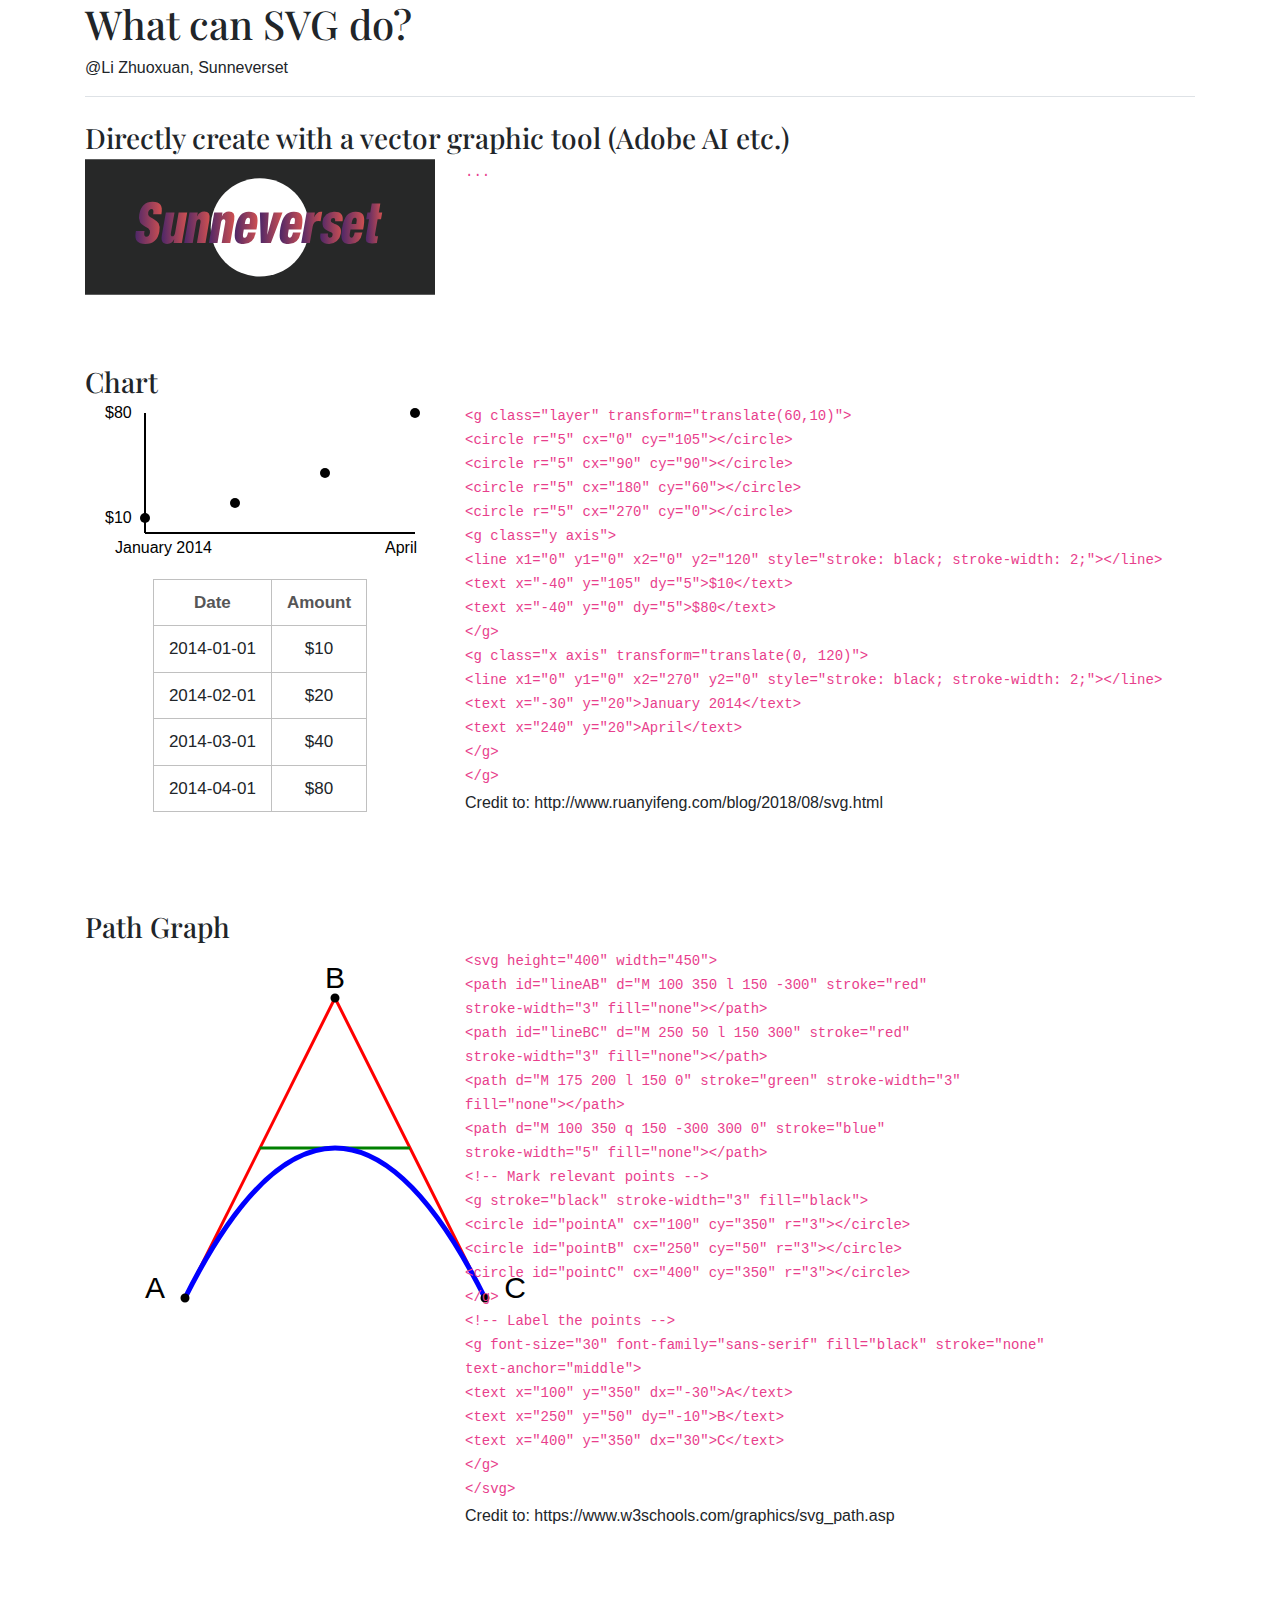
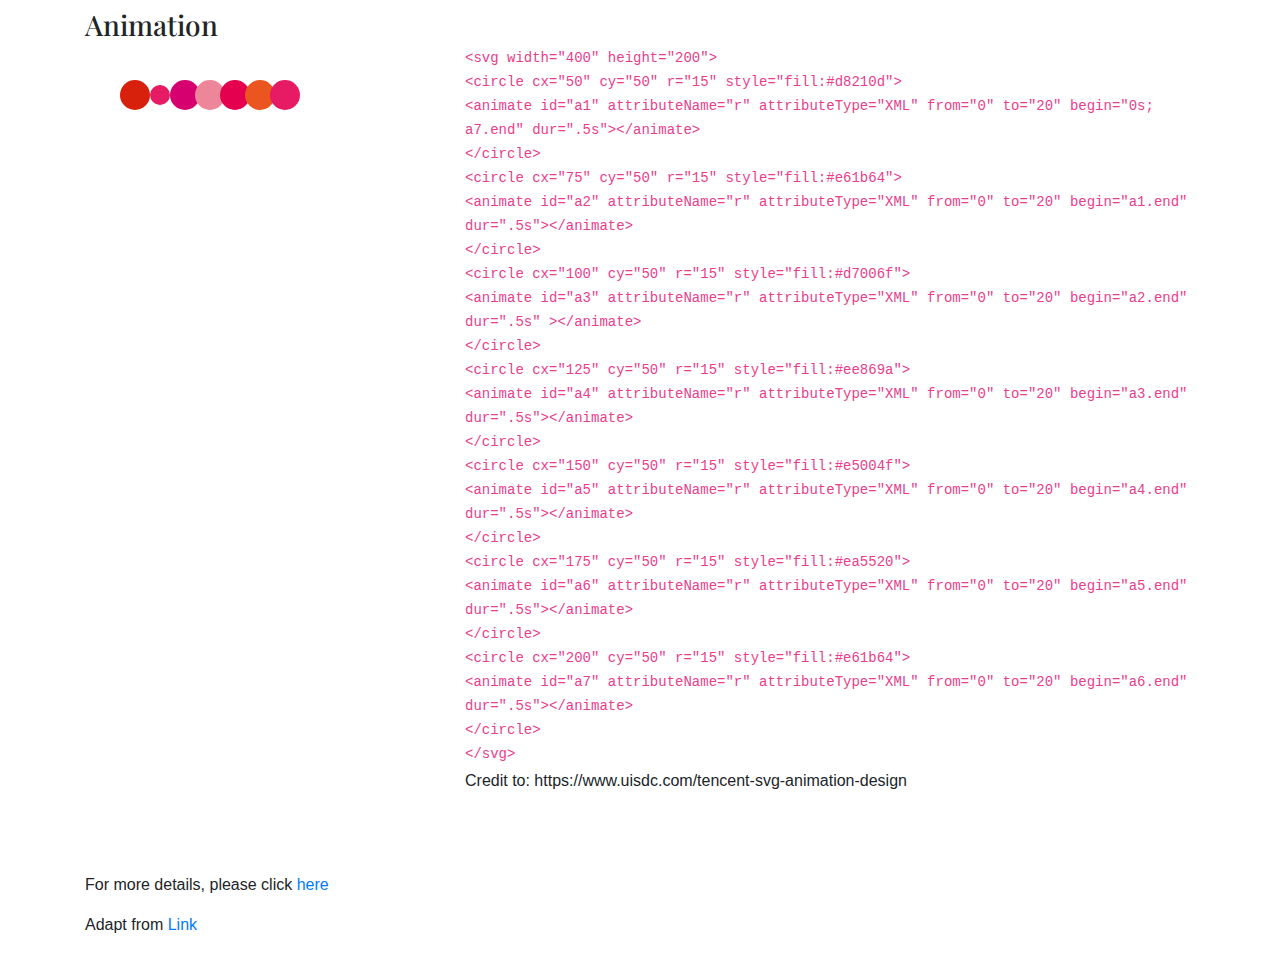
<file: 4-Mar-9/SVG/examples.html>
<!DOCTYPE html>
<html>
<head>
    <link rel="stylesheet" type="text/css" href="css/bootstrap.min.css">
    <link rel="stylesheet" type="text/css" href="css/blog.css">
    <link href="https://fonts.googleapis.com/css?family=Playfair+Display:700,900" rel="stylesheet">
    <link href="https://fonts.googleapis.com/css?family=Lobster" rel="stylesheet">
    <script src="js/bootstrap.min.js"></script>
</head>
<style>
    .serif{
        font-family: "Playfair Display", Georgia, "Times New Roman", serif;
    }
    .table-class{
        font-size: 17px;
        margin: 2em auto;
        display: table;
        border-collapse: collapse;
        border-spacing: 2px;
        border-color: grey;
    }
    .table-class th{
        font-weight: 700;
        color: #565656;
        text-align: left;
    }

    .table-class td, .table-class th {
        border: 1px solid silver;
        padding: 10px 15px;
        text-align: center;
        line-height: 1.5em;
    }

    .table-class code {
        font-family: Consolas,monospace;
        color: #e91e63;
        padding: 2px 5px;
        -webkit-border-radius: 3px 3px 3px 3px;
        -moz-border-radius: 3px 3px 3px 3px;
        border-radius: 3px 3px 3px 3px;
    }

    @keyframes mouth {
        0% {
            transform: rotate(-80deg);
            stroke-dasharray: 60, 95;
            stroke-dashoffset: 0;
        }
        40% {
            transform: rotate(280deg);
            stroke-dasharray: 60, 95;
            stroke-dashoffset: 0;
        }
        70%, 100% {
            transform: rotate(280deg);
            stroke-dashoffset: -23;
            stroke-dasharray: 42, 95;
        }
    }

    #mymouth{
        animation-name: mouth;
        animation-duration: 0.8s;
        animation-iteration-count: infinite;
    }
</style>
<body>
    <main role="main" class="container">
        <div class="row">
            <div class="col-12 blog-main">
                <div class="mb-4 border-bottom">
                    <h1 class="serif">
                        What can SVG do?
                    </h1>
                    <p>@Li Zhuoxuan, Sunneverset</p>
                </div>
                <h3 class="blog-post-title">Directly create with a vector graphic tool (Adobe AI etc.)</h3>
                <div class="blog-post">
                    <div class="row">
                        <div class="col-4">
                            <object  type="image/svg+xml" data="svg/sunneverset.svg">
                                <img src="svg/sunneverset.svg" />
                            </object>
                        </div>
                        <div class="col-8">
                            <code style="width: 100%; height:200px">
                                ...
                            </code>
                        </div>
                    </div>
                </div><!-- /embed svg -->

                <h3 class="blog-post-title">Chart</h3>
                <div class="blog-post">
                    <div class="row">
                        <div class="col-4">
                            <svg width="350" height="160">
                                <g class="layer" transform="translate(60,10)">
                                    <circle r="5" cx="0"   cy="105"></circle>
                                    <circle r="5" cx="90"  cy="90"></circle>
                                    <circle r="5" cx="180" cy="60"></circle>
                                    <circle r="5" cx="270" cy="0"></circle>

                                    <g class="y axis">
                                        <line x1="0" y1="0" x2="0" y2="120" style="stroke: black; stroke-width: 2;"></line>
                                        <text x="-40" y="105" dy="5">$10</text>
                                        <text x="-40" y="0"   dy="5">$80</text>
                                    </g>
                                    <g class="x axis" transform="translate(0, 120)">
                                        <line x1="0" y1="0" x2="270" y2="0" style="stroke: black; stroke-width: 2;"></line>
                                        <text x="-30"   y="20">January 2014</text>
                                        <text x="240" y="20">April</text>
                                    </g>
                                </g>
                            </svg>
                            <table class="table-class mt-3">
                                <thead>
                                <tr>
                                    <th>Date</th>
                                    <th>Amount</th>
                                </tr>
                                </thead>
                                <tbody>
                                <tr>
                                    <td>2014-01-01</td>
                                    <td>$10</td>
                                </tr>
                                <tr>
                                    <td>2014-02-01</td>
                                    <td>$20</td>
                                </tr>
                                <tr>
                                    <td>2014-03-01</td>
                                    <td>$40</td>
                                </tr>
                                <tr>
                                    <td>2014-04-01</td>
                                    <td>$80</td>
                                </tr>
                                </tbody>
                            </table>
                        </div>
                        <div class="col-8">
                            <code>
                                &lt;g class=&quot;layer&quot; transform=&quot;translate(60,10)&quot;&gt;<br>
                                &lt;circle r=&quot;5&quot; cx=&quot;0&quot;   cy=&quot;105&quot;&gt;&lt;/circle&gt;<br>
                                &lt;circle r=&quot;5&quot; cx=&quot;90&quot;  cy=&quot;90&quot;&gt;&lt;/circle&gt;<br>
                                &lt;circle r=&quot;5&quot; cx=&quot;180&quot; cy=&quot;60&quot;&gt;&lt;/circle&gt;<br>
                                &lt;circle r=&quot;5&quot; cx=&quot;270&quot; cy=&quot;0&quot;&gt;&lt;/circle&gt;<br>

                                &lt;g class=&quot;y axis&quot;&gt;<br>
                                &lt;line x1=&quot;0&quot; y1=&quot;0&quot; x2=&quot;0&quot; y2=&quot;120&quot; style=&quot;stroke: black; stroke-width: 2;&quot;&gt;&lt;/line&gt;<br>
                                &lt;text x=&quot;-40&quot; y=&quot;105&quot; dy=&quot;5&quot;&gt;$10&lt;/text&gt;<br>
                                &lt;text x=&quot;-40&quot; y=&quot;0&quot;   dy=&quot;5&quot;&gt;$80&lt;/text&gt;<br>
                                &lt;/g&gt;<br>
                                &lt;g class=&quot;x axis&quot; transform=&quot;translate(0, 120)&quot;&gt;<br>
                                &lt;line x1=&quot;0&quot; y1=&quot;0&quot; x2=&quot;270&quot; y2=&quot;0&quot; style=&quot;stroke: black; stroke-width: 2;&quot;&gt;&lt;/line&gt;<br>
                                &lt;text x=&quot;-30&quot;   y=&quot;20&quot;&gt;January 2014&lt;/text&gt;<br>
                                &lt;text x=&quot;240&quot; y=&quot;20&quot;&gt;April&lt;/text&gt;<br>
                                &lt;/g&gt;<br>
                                &lt;/g&gt;<br>
                            </code>
                            <p class="mt-1">Credit to: http://www.ruanyifeng.com/blog/2018/08/svg.html</p>
                        </div>
                    </div>
                </div><!-- /chart -->

                <h3 class="blog-post-title">Path Graph</h3>
                <div class="blog-post">
                    <div class="row">
                        <div class="col-4">
                            <svg height="400" width="450">
                                <path id="lineAB" d="M 100 350 l 150 -300" stroke="red"
                                      stroke-width="3" fill="none"></path>
                                <path id="lineBC" d="M 250 50 l 150 300" stroke="red"
                                      stroke-width="3" fill="none"></path>
                                <path d="M 175 200 l 150 0" stroke="green" stroke-width="3"
                                      fill="none"></path>
                                <path d="M 100 350 q 150 -300 300 0" stroke="blue"
                                      stroke-width="5" fill="none"></path>
                                <!-- Mark relevant points -->
                                <g stroke="black" stroke-width="3" fill="black">
                                    <circle id="pointA" cx="100" cy="350" r="3"></circle>
                                    <circle id="pointB" cx="250" cy="50" r="3"></circle>
                                    <circle id="pointC" cx="400" cy="350" r="3"></circle>
                                </g>
                                <!-- Label the points -->
                                <g font-size="30" font-family="sans-serif" fill="black" stroke="none"
                                   text-anchor="middle">
                                    <text x="100" y="350" dx="-30">A</text>
                                    <text x="250" y="50" dy="-10">B</text>
                                    <text x="400" y="350" dx="30">C</text>
                                </g>
                            </svg>
                        </div>
                        <div class="col-8">
                            <code>
                                &lt;svg height=&quot;400&quot; width=&quot;450&quot;&gt;<br>
                                &lt;path id=&quot;lineAB&quot; d=&quot;M 100 350 l 150 -300&quot; stroke=&quot;red&quot;<br>
                                stroke-width=&quot;3&quot; fill=&quot;none&quot;&gt;&lt;/path&gt;<br>
                                &lt;path id=&quot;lineBC&quot; d=&quot;M 250 50 l 150 300&quot; stroke=&quot;red&quot;<br>
                                stroke-width=&quot;3&quot; fill=&quot;none&quot;&gt;&lt;/path&gt;<br>
                                &lt;path d=&quot;M 175 200 l 150 0&quot; stroke=&quot;green&quot; stroke-width=&quot;3&quot;<br>
                                fill=&quot;none&quot;&gt;&lt;/path&gt;<br>
                                &lt;path d=&quot;M 100 350 q 150 -300 300 0&quot; stroke=&quot;blue&quot;<br>
                                stroke-width=&quot;5&quot; fill=&quot;none&quot;&gt;&lt;/path&gt;<br>
                                &lt;!-- Mark relevant points --&gt;<br>
                                &lt;g stroke=&quot;black&quot; stroke-width=&quot;3&quot; fill=&quot;black&quot;&gt;<br>
                                &lt;circle id=&quot;pointA&quot; cx=&quot;100&quot; cy=&quot;350&quot; r=&quot;3&quot;&gt;&lt;/circle&gt;<br>
                                &lt;circle id=&quot;pointB&quot; cx=&quot;250&quot; cy=&quot;50&quot; r=&quot;3&quot;&gt;&lt;/circle&gt;<br>
                                &lt;circle id=&quot;pointC&quot; cx=&quot;400&quot; cy=&quot;350&quot; r=&quot;3&quot;&gt;&lt;/circle&gt;<br>
                                &lt;/g&gt;<br>
                                &lt;!-- Label the points --&gt;<br>
                                &lt;g font-size=&quot;30&quot; font-family=&quot;sans-serif&quot; fill=&quot;black&quot; stroke=&quot;none&quot;<br>
                                text-anchor=&quot;middle&quot;&gt;<br>
                                &lt;text x=&quot;100&quot; y=&quot;350&quot; dx=&quot;-30&quot;&gt;A&lt;/text&gt;<br>
                                &lt;text x=&quot;250&quot; y=&quot;50&quot; dy=&quot;-10&quot;&gt;B&lt;/text&gt;<br>
                                &lt;text x=&quot;400&quot; y=&quot;350&quot; dx=&quot;30&quot;&gt;C&lt;/text&gt;<br>
                                &lt;/g&gt;<br>
                                &lt;/svg&gt;<br>
                            </code>
                            <p class="mt-1">Credit to: https://www.w3schools.com/graphics/svg_path.asp</p>
                        </div>
                    </div>
                </div><!-- /graph -->

                <div class="blog-post">
                    <h3 class="blog-post-title">Animation</h3>
                    <div class="row">
                        <div class="col-4">
                            <svg width="400" height="200">
                                <circle cx="50" cy="50" r="15" style="fill:#d8210d">
                                    <animate id="a1" attributeName="r" attributeType="XML" from="0" to="20" begin="0s; a7.end" dur=".5s"></animate>
                                </circle>
                                <circle cx="75" cy="50" r="15" style="fill:#e61b64">
                                    <animate id="a2" attributeName="r" attributeType="XML" from="0" to="20" begin="a1.end" dur=".5s"></animate>
                                </circle>
                                <circle cx="100" cy="50" r="15" style="fill:#d7006f">
                                    <animate id="a3" attributeName="r" attributeType="XML" from="0" to="20" begin="a2.end" dur=".5s" ></animate>
                                </circle>
                                <circle cx="125" cy="50" r="15" style="fill:#ee869a">
                                    <animate id="a4" attributeName="r" attributeType="XML" from="0" to="20" begin="a3.end" dur=".5s"></animate>
                                </circle>
                                <circle cx="150" cy="50" r="15" style="fill:#e5004f">
                                    <animate id="a5" attributeName="r" attributeType="XML" from="0" to="20" begin="a4.end" dur=".5s"></animate>
                                </circle>
                                <circle cx="175" cy="50" r="15" style="fill:#ea5520">
                                    <animate id="a6" attributeName="r" attributeType="XML" from="0" to="20" begin="a5.end" dur=".5s"></animate>
                                </circle>
                                <circle cx="200" cy="50" r="15" style="fill:#e61b64">
                                    <animate id="a7" attributeName="r" attributeType="XML" from="0" to="20" begin="a6.end" dur=".5s"></animate>
                                </circle>
                            </svg>
                        </div>
                        <div class="col-8">
                            <code>&lt;svg width=&quot;400&quot; height=&quot;200&quot;&gt;<br>
                                &lt;circle cx=&quot;50&quot; cy=&quot;50&quot; r=&quot;15&quot; style=&quot;fill:#d8210d&quot;&gt;<br>
                                &lt;animate id=&quot;a1&quot; attributeName=&quot;r&quot; attributeType=&quot;XML&quot; from=&quot;0&quot; to=&quot;20&quot; begin=&quot;0s; a7.end&quot; dur=&quot;.5s&quot;&gt;&lt;/animate&gt;<br>
                                &lt;/circle&gt;<br>
                                &lt;circle cx=&quot;75&quot; cy=&quot;50&quot; r=&quot;15&quot; style=&quot;fill:#e61b64&quot;&gt;<br>
                                &lt;animate id=&quot;a2&quot; attributeName=&quot;r&quot; attributeType=&quot;XML&quot; from=&quot;0&quot; to=&quot;20&quot; begin=&quot;a1.end&quot; dur=&quot;.5s&quot;&gt;&lt;/animate&gt;<br>
                                &lt;/circle&gt;<br>
                                &lt;circle cx=&quot;100&quot; cy=&quot;50&quot; r=&quot;15&quot; style=&quot;fill:#d7006f&quot;&gt;<br>
                                &lt;animate id=&quot;a3&quot; attributeName=&quot;r&quot; attributeType=&quot;XML&quot; from=&quot;0&quot; to=&quot;20&quot; begin=&quot;a2.end&quot; dur=&quot;.5s&quot; &gt;&lt;/animate&gt;<br>
                                &lt;/circle&gt;<br>
                                &lt;circle cx=&quot;125&quot; cy=&quot;50&quot; r=&quot;15&quot; style=&quot;fill:#ee869a&quot;&gt;<br>
                                &lt;animate id=&quot;a4&quot; attributeName=&quot;r&quot; attributeType=&quot;XML&quot; from=&quot;0&quot; to=&quot;20&quot; begin=&quot;a3.end&quot; dur=&quot;.5s&quot;&gt;&lt;/animate&gt;<br>
                                &lt;/circle&gt;<br>
                                &lt;circle cx=&quot;150&quot; cy=&quot;50&quot; r=&quot;15&quot; style=&quot;fill:#e5004f&quot;&gt;<br>
                                &lt;animate id=&quot;a5&quot; attributeName=&quot;r&quot; attributeType=&quot;XML&quot; from=&quot;0&quot; to=&quot;20&quot; begin=&quot;a4.end&quot; dur=&quot;.5s&quot;&gt;&lt;/animate&gt;<br>
                                &lt;/circle&gt;<br>
                                &lt;circle cx=&quot;175&quot; cy=&quot;50&quot; r=&quot;15&quot; style=&quot;fill:#ea5520&quot;&gt;<br>
                                &lt;animate id=&quot;a6&quot; attributeName=&quot;r&quot; attributeType=&quot;XML&quot; from=&quot;0&quot; to=&quot;20&quot; begin=&quot;a5.end&quot; dur=&quot;.5s&quot;&gt;&lt;/animate&gt;<br>
                                &lt;/circle&gt;<br>
                                &lt;circle cx=&quot;200&quot; cy=&quot;50&quot; r=&quot;15&quot; style=&quot;fill:#e61b64&quot;&gt;<br>
                                &lt;animate id=&quot;a7&quot; attributeName=&quot;r&quot; attributeType=&quot;XML&quot; from=&quot;0&quot; to=&quot;20&quot; begin=&quot;a6.end&quot; dur=&quot;.5s&quot;&gt;&lt;/animate&gt;<br>
                                &lt;/circle&gt;<br>
                                &lt;/svg&gt;</code>
                            <p class="mt-1">Credit to: https://www.uisdc.com/tencent-svg-animation-design</p>
                        </div>
                    </div>
                    <!--<div class="row" >
                        <div class="col-4 text-center">
                            <svg width="100" height="100" xmlns="http://www.w3.org/2000/svg" preserveAspectRatio="xMidYMid meet">
                                <defs>
                                    <path id="eyeleft"  d="M 40 60 A 15 15 180 0 1 60 60" style="fill: none; stroke-width: 0;"></path>
                                    <path id="eyeright"  d="M 60 60 A 15 15 180 0 1 60 60" style="fill: none; stroke-width: 0;"></path>
                                </defs>
                                <path d="M 35 40 A 15 15 180 1 1 65 40" style="fill: none; stroke: #e9e8ee; stroke-width: 5;"></path>
                                <path d="M 20 40 L 80 40 L 80 90 A 10 10 90 0 1 70 100 L 30 100 A 10 10 90 0 1 20 90" style="fill: #e9e8ee;"></path>
                                <circle id="mymouth" cx="50" cy="70" r="15" style="fill: none; stroke: #fff; stroke-width: 5; stroke-linecap: round;transform: rotate(280deg); transform-origin: 50% 50%; stroke-dashoffset: -23; stroke-dasharray: 42, 95;"></circle>
                                <circle class="eye" cx="40" cy="60" r="2.5" style="fill: #fff;">
                                    <animateMotion
                                            dur="0.8s"
                                            repeatCount="indefinite"
                                            keyPoints="0;0;1;1"
                                            keyTimes="0;0.3;0.9;1"
                                            calcMode="linear">
                                        <mpath xlink:href="#eyeleft"></mpath>
                                    </animateMotion>
                                </circle>
                                <circle class="eye" cx="60" cy="60" r="2.5" style="fill: #fff;">
                                    <animateMotion
                                            dur="0.8s"
                                            repeatCount="indefinite"
                                            keyPoints="0;0;1;1"
                                            keyTimes="0;0.3;0.9;1"
                                            calcMode="linear">
                                        <mpath xlink:href="#eyeright"/>
                                    </animateMotion>
                                </circle>
                            </svg>

                        </div>
                        <div class="col-8">
                            <code></code>
                            <p>Credit to: https://aotu.io/notes/2017/05/04/example-for-svg-animation/index.html</p>
                        </div>
                    </div>-->

                </div><!-- /animation -->

                <p>For more details, please click <a href="https://vecta.io/blog/best-way-to-embed-svg/">here</a></p>
                <p>Adapt from <a href="https://vecta.io/blog/best-way-to-embed-svg/">Link</a></p>

            </div><!-- /.blog-main -->


        </div><!-- /.row -->

    </main>



</body>
</html>
</file>
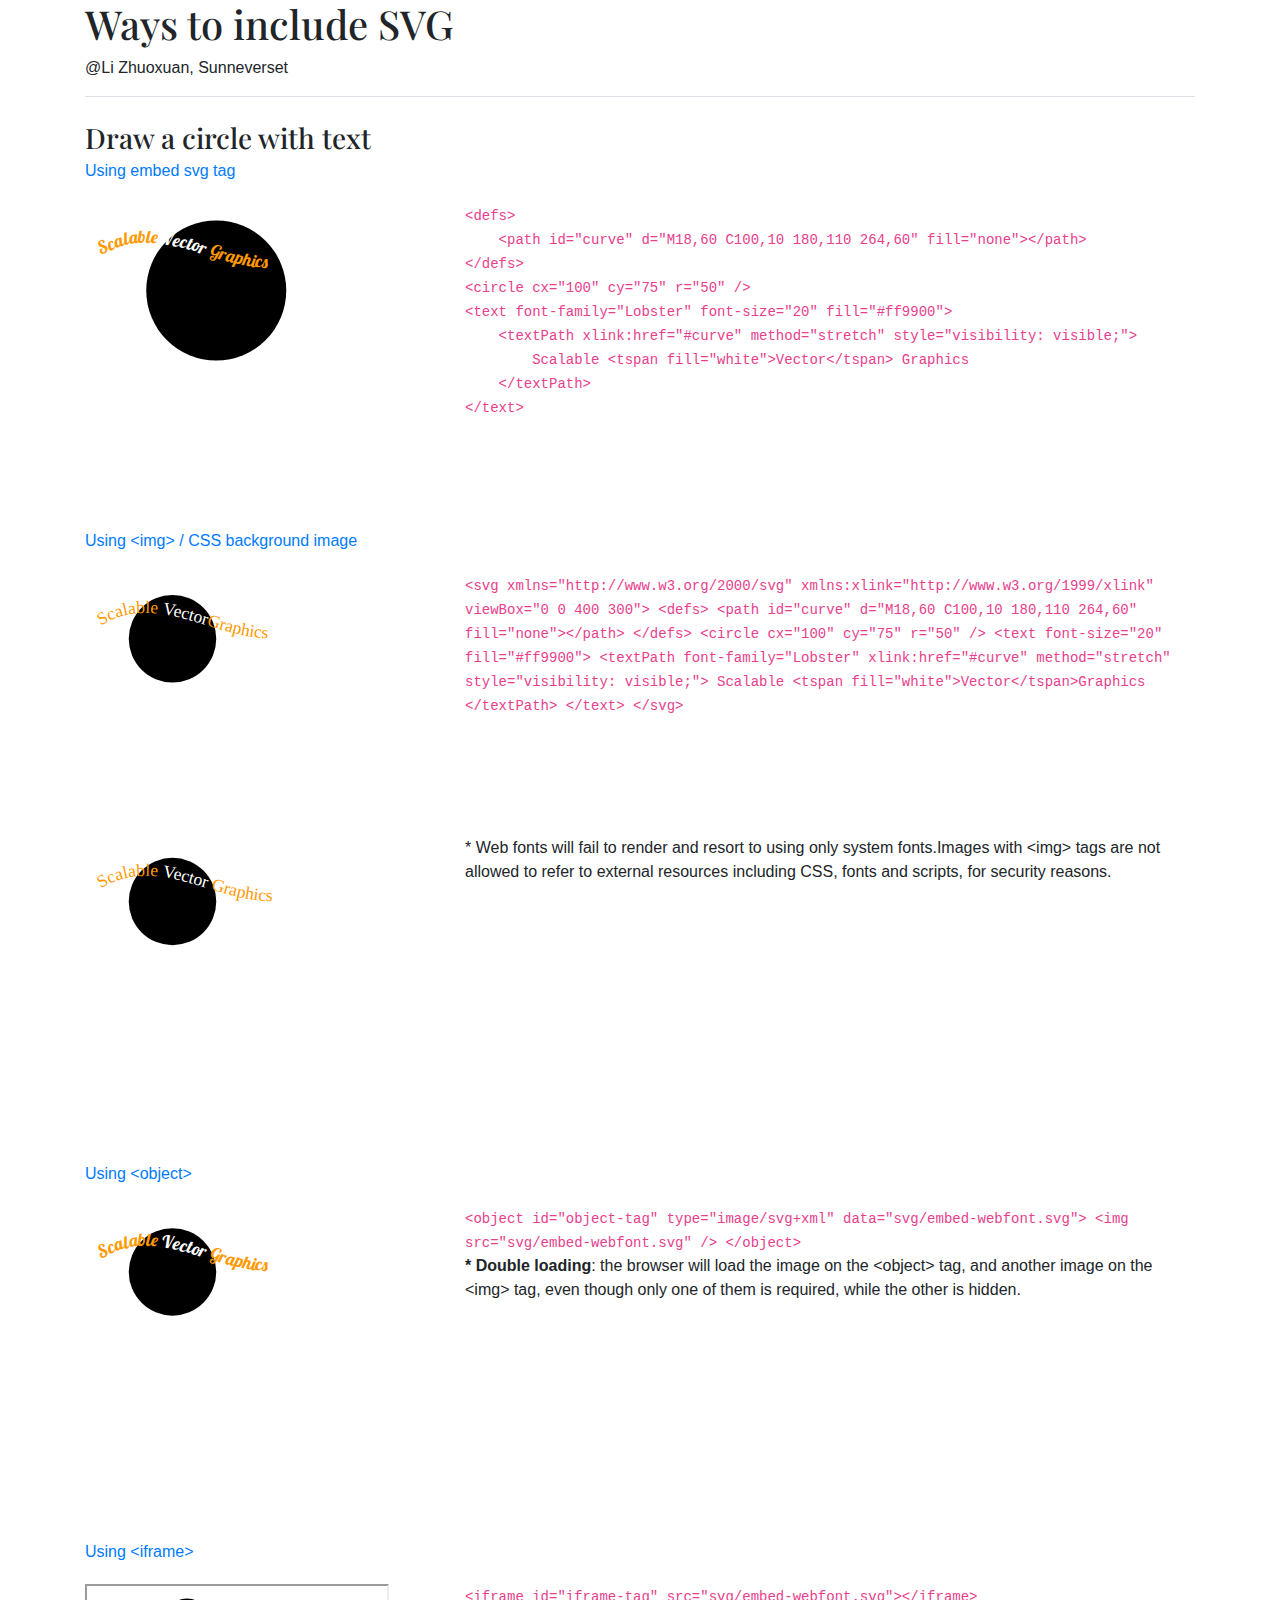
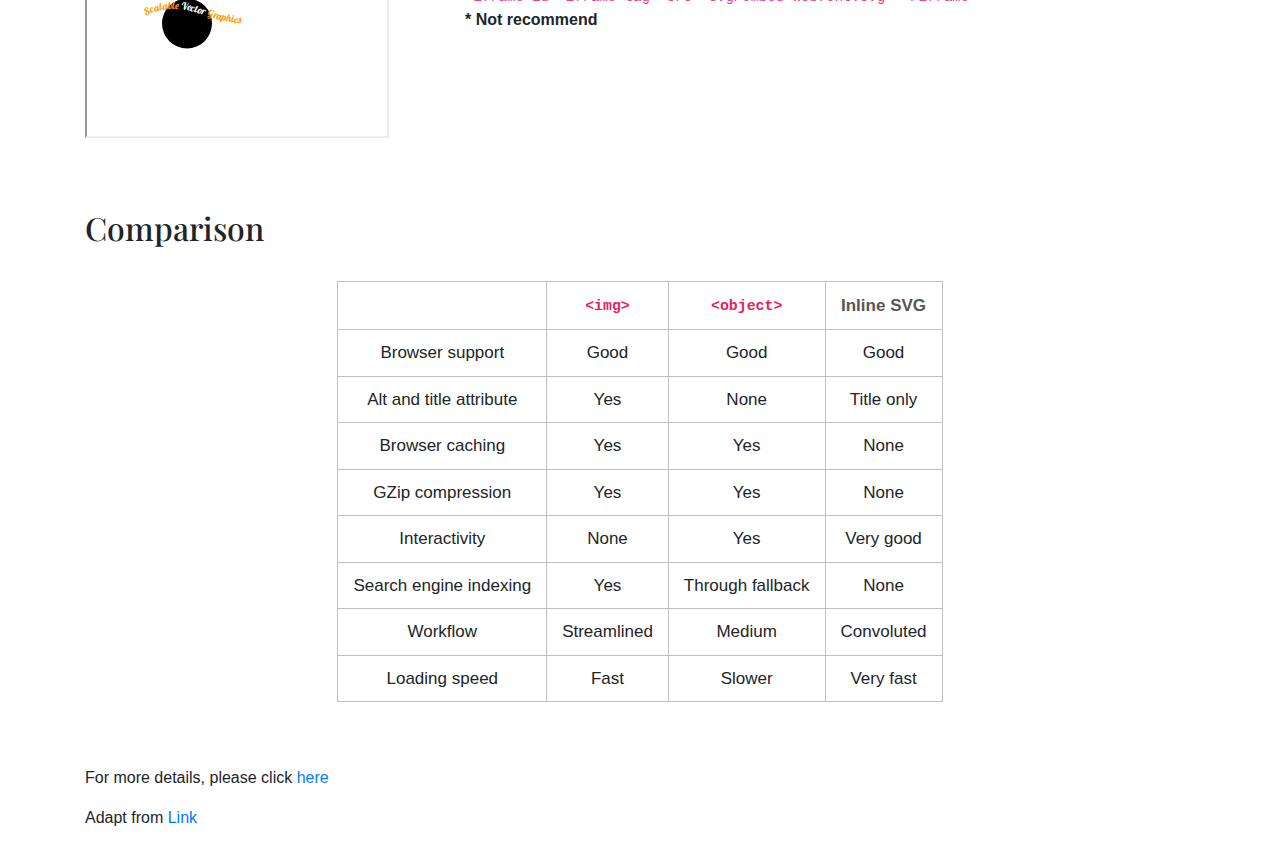
<file: 4-Mar-9/SVG/waysToIncludeSVG.html>
<!DOCTYPE html>
<html>
<head>
    <link rel="stylesheet" type="text/css" href="css/bootstrap.min.css">
    <link rel="stylesheet" type="text/css" href="css/blog.css">
    <link href="https://fonts.googleapis.com/css?family=Playfair+Display:700,900" rel="stylesheet">
    <link href="https://fonts.googleapis.com/css?family=Lobster" rel="stylesheet">
    <script src="js/bootstrap.min.js"></script>
</head>
<style>
    .serif{
        font-family: "Playfair Display", Georgia, "Times New Roman", serif;
    }
    .table-class{
        font-size: 17px;
        margin: 2em auto;
        display: table;
        border-collapse: collapse;
        border-spacing: 2px;
        border-color: grey;
    }
    .table-class th{
        font-weight: 700;
        color: #565656;
        text-align: left;
    }

    .table-class td, .table-class th {
        border: 1px solid silver;
        padding: 10px 15px;
        text-align: center;
        line-height: 1.5em;
    }

    .table-class code{
        font-family: Consolas,monospace;
        color: #e91e63;
        padding: 2px 5px;
        -webkit-border-radius: 3px 3px 3px 3px;
        -moz-border-radius: 3px 3px 3px 3px;
        border-radius: 3px 3px 3px 3px;
    }
</style>
<body>
    <main role="main" class="container">
        <div class="row">
            <div class="col-12 blog-main">
                <div class="mb-4 border-bottom">
                    <h1 class="serif">
                        Ways to include SVG
                    </h1>
                    <p>@Li Zhuoxuan, Sunneverset</p>
                </div>
                <h3 class="blog-post-title">Draw a circle with text</h3>
                <div class="blog-post">
                    <p class="blog-post-meta"><a href="#">Using embed svg tag</a></p>
                    <div class="row">
                        <div class="col-4">
                            <svg id="embed-svg-tag"
                                 xmlns="http://www.w3.org/2000/svg"
                                 viewBox="0 0 400 300"
                                 preserveAspectRatio="xMidYMid meet"
                            >
                                <defs>
                                    <path id="curve" d="M18,60 C100,10 180,110 264,60" fill="none"></path>
                                </defs>
                                <circle cx="150" cy="100" r="80" />
                                <text font-family="Lobster" font-size="20" fill="#ff9900">
                                    <textPath xlink:href="#curve" method="stretch" style="visibility: visible;">
                                        Scalable <tspan fill="white">Vector</tspan> Graphics
                                    </textPath>
                                </text>
                            </svg>
                        </div>
                        <div class="col-8">
                            <code style="width: 100%; height:200px">
                                &lt;defs&gt;<br>&nbsp;&nbsp;&nbsp;&nbsp;&lt;path id=&quot;curve&quot; d=&quot;M18,60 C100,10 180,110 264,60&quot; fill=&quot;none&quot;&gt;&lt;/path&gt;<br>
                                &lt;/defs&gt;<br>
                                &lt;circle cx=&quot;100&quot; cy=&quot;75&quot; r=&quot;50&quot; /&gt;<br>
                                &lt;text font-family=&quot;Lobster&quot; font-size=&quot;20&quot; fill=&quot;#ff9900&quot;&gt;<br>
                                &nbsp;&nbsp;&nbsp;&nbsp;&lt;textPath xlink:href=&quot;#curve&quot; method=&quot;stretch&quot; style=&quot;visibility: visible;&quot;&gt;<br>
                                &nbsp;&nbsp;&nbsp;&nbsp;&nbsp;&nbsp;&nbsp;&nbsp;Scalable &lt;tspan fill=&quot;white&quot;&gt;Vector&lt;/tspan&gt; Graphics<br>
                                &nbsp;&nbsp;&nbsp;&nbsp;&lt;/textPath&gt;<br>
                                &lt;/text&gt;
                            </code>
                        </div>
                    </div>
                </div><!-- /embed svg -->

                <div class="blog-post">
                    <p class="blog-post-meta"><a href="#">Using &lt;img&gt; / CSS background image</a></p>
                    <div class="row">
                        <div class="col-4">
                            <img id="img-tag" src="svg/include-using-img-tag.svg" title="not-embed-webfont"/>
                        </div>
                        <div class="col-8">
                            <code style="width: 100%; height:200px">
                                &lt;svg xmlns=&quot;http://www.w3.org/2000/svg&quot; xmlns:xlink=&quot;http://www.w3.org/1999/xlink&quot; viewBox=&quot;0 0 400 300&quot;&gt;
                                &lt;defs&gt;
                                &lt;path id=&quot;curve&quot; d=&quot;M18,60 C100,10 180,110 264,60&quot; fill=&quot;none&quot;&gt;&lt;/path&gt;
                                &lt;/defs&gt;
                                &lt;circle cx=&quot;100&quot; cy=&quot;75&quot; r=&quot;50&quot; /&gt;
                                &lt;text font-size=&quot;20&quot; fill=&quot;#ff9900&quot;&gt;
                                &lt;textPath font-family=&quot;Lobster&quot; xlink:href=&quot;#curve&quot; method=&quot;stretch&quot; style=&quot;visibility: visible;&quot;&gt;
                                Scalable &lt;tspan fill=&quot;white&quot;&gt;Vector&lt;/tspan&gt;Graphics
                                &lt;/textPath&gt;
                                &lt;/text&gt;
                                &lt;/svg&gt;
                            </code>
                        </div>
                    </div>
                    <div class="row">
                        <div class="col-4">
                            <img id="img-tag2" src="svg/embed-webfont.svg" title="embed-webfont"/>
                        </div>
                        <div class="col-8">
                            <p>* Web fonts will fail to render and resort to using only system fonts.Images with &lt;img&gt; tags are not allowed to refer to external resources including CSS, fonts and scripts, for security reasons.</p>
                        </div>
                    </div>
                </div><!-- /img -->

                <div class="blog-post">
                    <p class="blog-post-meta"><a href="#">Using &lt;object&gt;</a></p>
                    <div class="row">
                        <div class="col-4">
                            <object id="object-tag" type="image/svg+xml" data="svg/embed-webfont.svg">
                                <img src="svg/embed-webfont.svg" />
                            </object>
                        </div>
                        <div class="col-8">
                            <code style="width: 100%; height:200px">
                                &lt;object id=&quot;object-tag&quot; type=&quot;image/svg+xml&quot; data=&quot;svg/embed-webfont.svg&quot;&gt;
                                &lt;img src=&quot;svg/embed-webfont.svg&quot; /&gt;
                                &lt;/object&gt;
                            </code>
                            <p><b>* Double loading</b>: the browser will load the image on the &lt;object&gt; tag, and another image on the &lt;img&gt; tag, even though only one of them is required, while the other is hidden.</p>
                        </div>
                    </div>
                </div><!-- /object -->

                <div class="blog-post">
                    <p class="blog-post-meta"><a href="#">Using &lt;iframe&gt;</a></p>
                    <div class="row">
                        <div class="col-4">
                            <iframe id="iframe-tag" src="svg/embed-webfont.svg"></iframe>
                        </div>
                        <div class="col-8">
                            <code style="width: 100%; height:200px">
                                &lt;iframe id=&quot;iframe-tag&quot; src=&quot;svg/embed-webfont.svg&quot;&gt;&lt;/iframe&gt;
                            </code>
                            <p><b>* Not recommend</b></p>
                        </div>
                    </div>
                </div><!-- /object -->

                <div class="blog-post">
                    <h2 class="blog-post-title">Comparison</h2>
                    <table class="table-class">
                        <thead>
                            <tr>
                                <th></th>
                                <th>
                                    <code>&lt;img&gt;</code>
                                </th>
                                <th>
                                    <code>&lt;object&gt;</code>
                                </th>
                                <th>Inline SVG</th>
                            </tr>
                        </thead>
                        <tbody>
                            <tr>
                                <td>Browser support</td>
                                <td>Good</td>
                                <td>Good</td>
                                <td>Good</td>
                            </tr>
                            <tr>
                                <td>Alt and title attribute</td>
                                <td>Yes</td>
                                <td>None</td>
                                <td>Title only</td>
                            </tr>
                            <tr>
                                <td>Browser caching</td>
                                <td>Yes</td>
                                <td>Yes</td>
                                <td>None</td>
                            </tr>
                            <tr>
                                <td>GZip compression</td>
                                <td>Yes</td>
                                <td>Yes</td>
                                <td>None</td>
                            </tr>
                            <tr>
                                <td>Interactivity</td>
                                <td>None</td>
                                <td>Yes</td>
                                <td>Very good</td>
                            </tr>
                            <tr>
                                <td>Search engine indexing</td>
                                <td>Yes</td>
                                <td>Through fallback</td>
                                <td>None</td>
                            </tr>
                            <tr>
                                <td>Workflow</td>
                                <td>Streamlined</td>
                                <td>Medium</td>
                                <td>Convoluted</td>
                            </tr>
                            <tr>
                                <td>Loading speed</td>
                                <td>Fast</td>
                                <td>Slower</td>
                                <td>Very fast</td>
                            </tr>
                        </tbody>
                    </table>
                </div><!-- /.blog-post -->


                <p>For more details, please click <a href="https://vecta.io/blog/best-way-to-embed-svg/">here</a></p>
                <p>Adapt from <a href="https://vecta.io/blog/best-way-to-embed-svg/">Link</a></p>

            </div><!-- /.blog-main -->


        </div><!-- /.row -->

    </main>



</body>
</html>
</file>
<file: 4-Mar-9/SVG/css/blog.css>
/* stylelint-disable selector-list-comma-newline-after */

.blog-header {
  line-height: 1;
  border-bottom: 1px solid #e5e5e5;
}

.blog-header-logo {
  font-family: "Playfair Display", Georgia, "Times New Roman", serif;
  font-size: 2.25rem;
}

.blog-header-logo:hover {
  text-decoration: none;
}

h1, h2, h3, h4, h5, h6 {
  font-family: "Playfair Display", Georgia, "Times New Roman", serif;
}

.display-4 {
  font-size: 2.5rem;
}
@media (min-width: 768px) {
  .display-4 {
    font-size: 3rem;
  }
}

.nav-scroller {
  position: relative;
  z-index: 2;
  height: 2.75rem;
  overflow-y: hidden;
}

.nav-scroller .nav {
  display: -ms-flexbox;
  display: flex;
  -ms-flex-wrap: nowrap;
  flex-wrap: nowrap;
  padding-bottom: 1rem;
  margin-top: -1px;
  overflow-x: auto;
  text-align: center;
  white-space: nowrap;
  -webkit-overflow-scrolling: touch;
}

.nav-scroller .nav-link {
  padding-top: .75rem;
  padding-bottom: .75rem;
  font-size: .875rem;
}

.card-img-right {
  height: 100%;
  border-radius: 0 3px 3px 0;
}

.flex-auto {
  -ms-flex: 0 0 auto;
  flex: 0 0 auto;
}

.h-250 { height: 250px; }
@media (min-width: 768px) {
  .h-md-250 { height: 250px; }
}

/*
 * Blog name and description
 */
.blog-title {
  margin-bottom: 0;
  font-size: 2rem;
  font-weight: 400;
}
.blog-description {
  font-size: 1.1rem;
  color: #999;
}

@media (min-width: 40em) {
  .blog-title {
    font-size: 3.5rem;
  }
}

/* Pagination */
.blog-pagination {
  margin-bottom: 4rem;
}
.blog-pagination > .btn {
  border-radius: 2rem;
}

/*
 * Blog posts
 */
.blog-post {
  margin-bottom: 4rem;
}
.blog-post-title {
  margin-bottom: .25rem;
  /*font-size: 2.5rem;*/
}
.blog-post-meta {
  margin-bottom: 1.25rem;
  color: #999;
}

/*
 * Footer
 */
.blog-footer {
  padding: 2.5rem 0;
  color: #999;
  text-align: center;
  background-color: #f9f9f9;
  border-top: .05rem solid #e5e5e5;
}
.blog-footer p:last-child {
  margin-bottom: 0;
}
</file>
